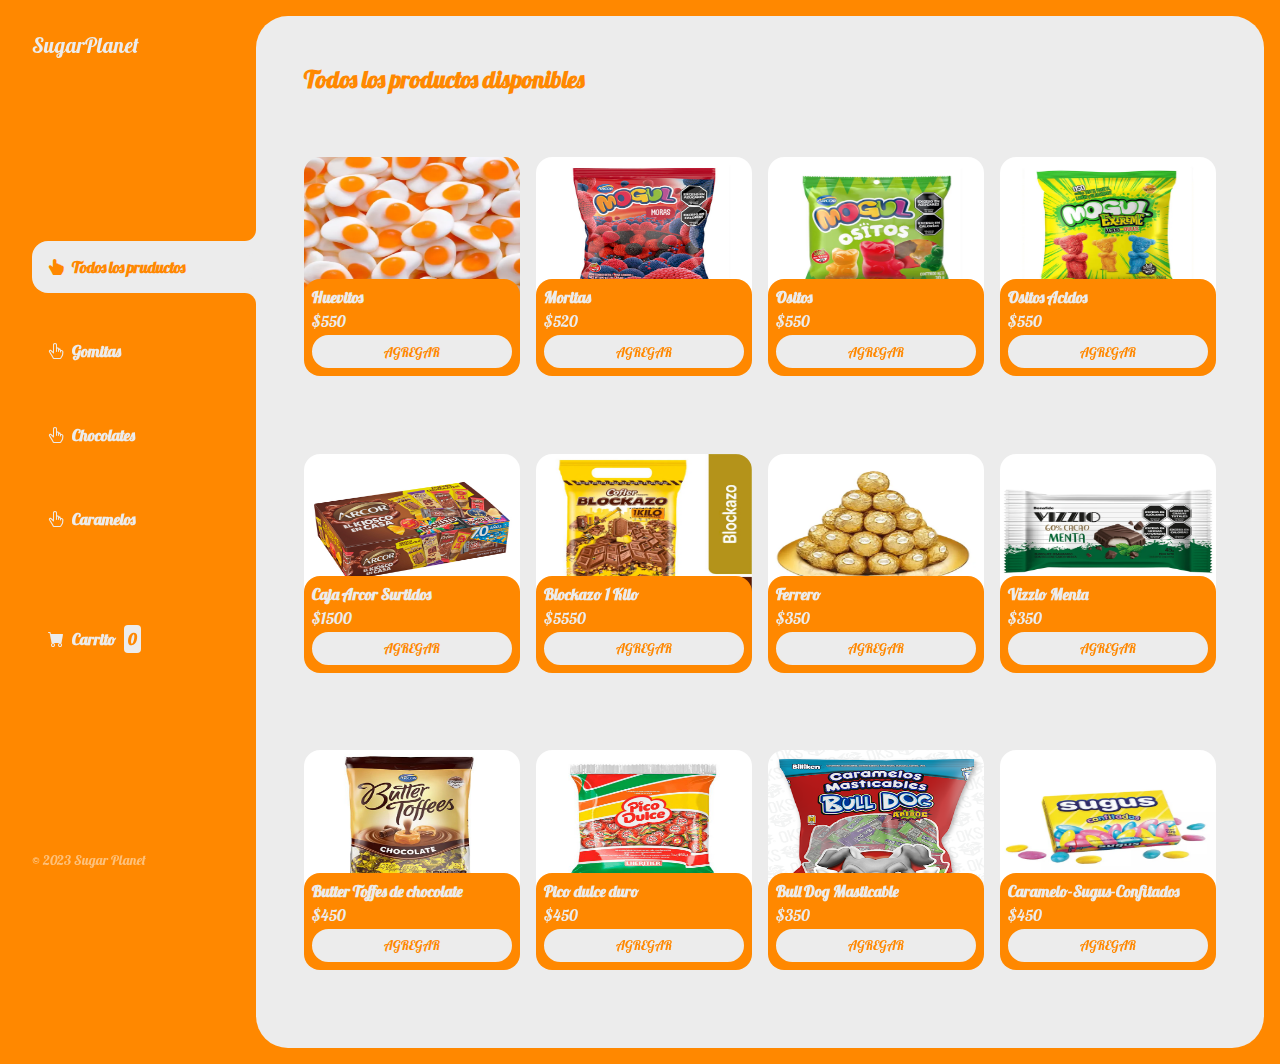
<file: index.html>
<!DOCTYPE html>
<html lang="en">
<head>
    <meta charset="UTF-8">
    <meta name="viewport" content="width=device-width, initial-scale=1.0">
    <title>SugarPlanet</title>
    <link rel="stylesheet" href="https://cdn.jsdelivr.net/npm/bootstrap-icons@1.10.5/font/bootstrap-icons.css">
    <link rel="stylesheet" href="./css/main.css">
</head>
<body>
    
    <div class="wrapper">
        <aside>
            <header>
                <h1 class="logo">SugarPlanet</h1>
            </header>
            <nav>
                <ul class="menu">
                    <li>
                        <button id="todos" class="boton-menu boton-categoria active"><i class="bi bi-hand-index-thumb-fill"></i> Todos los pruductos</button>
                    </li>
                    <li>
                        <button id="gomitas" class="boton-menu boton-categoria"><i class="bi bi-hand-index-thumb"></i> Gomitas</button>
                    </li>
                    <li>
                        <button id="chocolates" class="boton-menu boton-categoria"><i class="bi bi-hand-index-thumb"></i> Chocolates</button>
                    </li>
                    <li>
                        <button id="caramelos" class="boton-menu boton-categoria"><i class="bi bi-hand-index-thumb"></i> Caramelos</button>
                    </li>
                    <li>
                        <a class="boton-menu boton-carrito" href="./carrito.html">
                            <i class="bi bi-cart-fill"></i> Carrito <span id="numerito" class="numerito">0</span>
                        </a>
                    </li>
                </ul>
            </nav>
            <footer>
                <p class="texto-footer">© 2023 Sugar Planet</p>
            </footer>
        </aside>
        <main>
            <h2 class="titulo-principal" id="titulo-principal">Todos los productos disponibles</h2>
            <div id="contenedor-productos" class="contenedor-productos">

            </div>
        </main>
    </div>

    <script src="./js/main.js"></script>
</body>
</html>
</file>
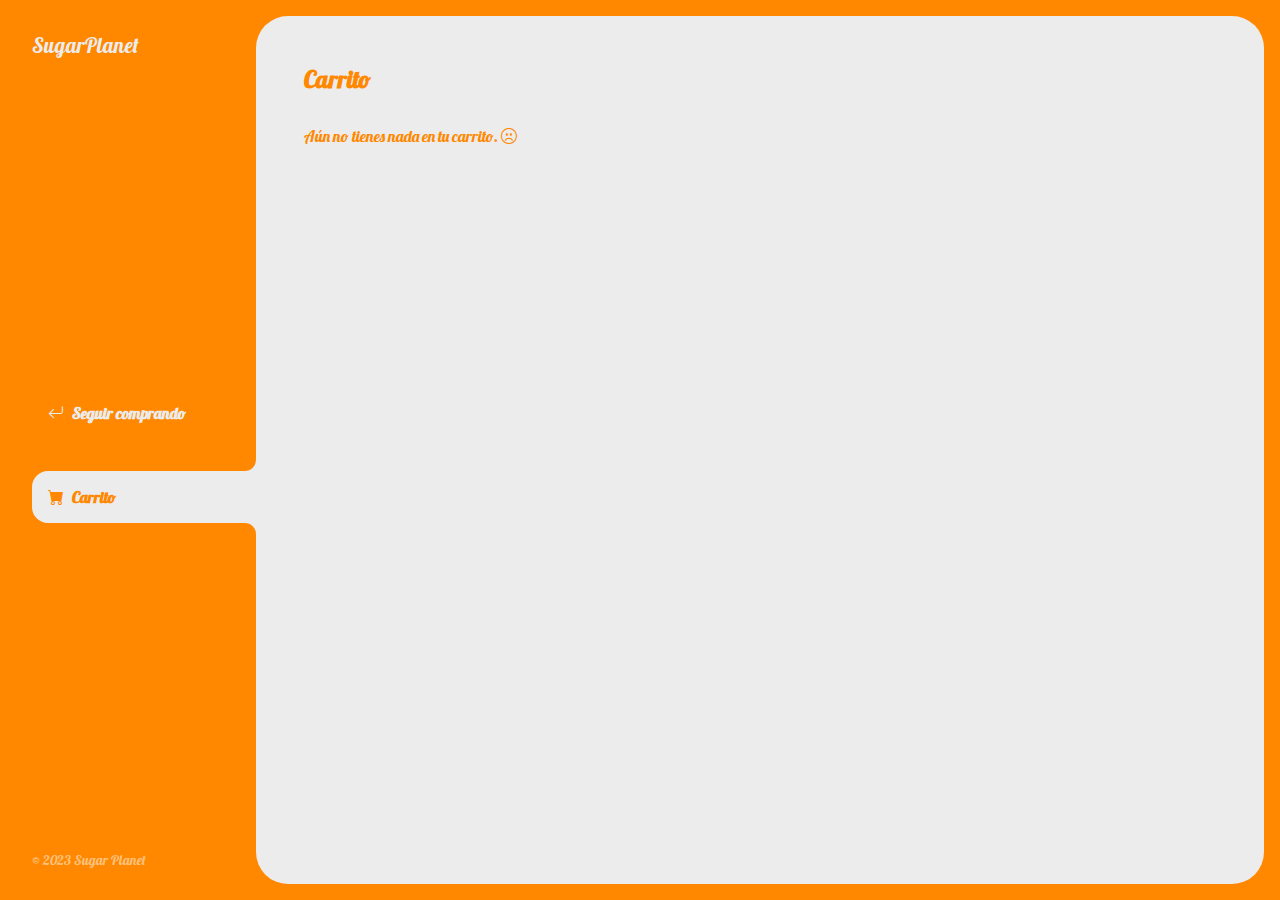
<file: carrito.html>
<!DOCTYPE html>
<html lang="en">
<head>
    <meta charset="UTF-8">
    <meta name="viewport" content="width=device-width, initial-scale=1.0">
    <title>CarritoSugar</title>
    <link rel="stylesheet" href="https://cdn.jsdelivr.net/npm/bootstrap-icons@1.10.5/font/bootstrap-icons.css">
    <link rel="stylesheet" href="./css/main.css">
</head>
<body>
    
    <div class="wrapper">
        <aside>
            <header>
                <h1 class="logo">SugarPlanet</h1>
            </header>
            <nav>
                <ul>
                    <li>
                        <a class="boton-menu boton-volver" href="./index.html">
                            <i class="bi bi-arrow-return-left"></i> Seguir comprando
                        </a>
                    </li>
                    <li>
                        <a class="boton-menu boton-carrito active" href="./carrito.html">
                            <i class="bi bi-cart-fill"></i> Carrito
                        </a>
                    </li>
                </ul>
            </nav>
            <footer>
                <p class="texto-footer">© 2023 Sugar Planet</p>
            </footer>
        </aside>
        <main>
            <h2 class="titulo-principal">Carrito</h2>
            <div class="contenedor-carrito">
                <p id="carrito-vacio" class="carrito-vacio">Aún no tienes nada en tu carrito. <i class="bi bi-emoji-frown"></i></p>

                <div id="carrito-productos" class="carrito-productos disabled">

                </div>

                <div id="carrito-acciones" class="carrito-acciones disabled">
                    <div class="carrito-acciones-izquierda">
                        <button id="carrito-acciones-vaciar" class="carrito-acciones-vaciar">Vaciar carrito</button>
                    </div>
                    <div class="carrito-acciones-derecha">
                        <div class="carrito-acciones-total">
                            <p>Total:</p>
                            <p id="total">$300</p>
                        </div>
                        <button id="carrito-acciones-comprar" class="carrito-acciones-comprar">Comprar ahora</button>
                    </div>
                </div>

                <p id="carrito-comprado" class="carrito-comprado disabled">Muchas Gracias por tu compra, te deseamos un dulce dia <i class="bi bi-emoji-laughing"></i></p>
            </div>
        </main>
    </div>

    <script src="./js/carrito.js"></script>
</body>
</html>
</file>
<file: css/main.css>
@import url('https://fonts.googleapis.com/css2?family=Lobster&display=swap');

:root {
    --clr-main: #ff8800;
    --clr-main-light: #fdc17b;
    --clr-white:#ececec;
    --clr-grey: #e2e2e2;
    --clr-red:#961818;
}

* {
    margin: 0;
    padding: 0;
    box-sizing: border-box;
    font-family: 'Lobster', cursive;
}

h1, h2, h3, h4, h5, h6, p, a, input, textarea, ul {
    margin: 0;
    padding: 0;
}

ul {
    list-style-type: none;
}

a {
    text-decoration: none;
}

.wrapper {
    display: grid;
    grid-template-columns: 1fr 4fr;
    background-color: var(--clr-main);
}

aside {
    padding: 2rem;
    padding-right: 0;
    color: var(--clr-white);
    position: sticky;
    top: 0;
    height: 100vh;
    display: flex;
    flex-direction: column;
    justify-content: space-between;
}

.logo {
    font-weight: 400;
    font-size: 1.3rem;
}

.menu {
    display: flex;
    flex-direction: column;
    gap: 2rem;
}

.boton-menu {
    background-color: transparent;
    border: 0;
    color: var(--clr-white);
    cursor: pointer;
    display: flex;
    align-items: center;
    gap: .5rem;
    font-size: 1rem;
    font-weight: 600;
    padding: 1rem;
    width: 100%;
}

.boton-menu.active {
    background-color: var(--clr-white);
    color: var(--clr-main);
    border-top-left-radius: 1rem;
    border-bottom-left-radius: 1rem;
    position: relative;
}

.boton-menu.active::before{
    content: '';
    position: absolute;
    width: 1rem;
    height: 2rem;
    bottom: 100%;
    right: 0;
    background-color: transparent;
    border-bottom-right-radius: .7rem;
    box-shadow: 0 1rem 0 var(--clr-white);
}

.boton-menu.active::after{
    content: '';
    position: absolute;
    width: 1rem;
    height: 2rem;
    top: 100%;
    right: 0;
    background-color: transparent;
    border-top-right-radius: .7rem;
    box-shadow: 0 -1rem 0 var(--clr-white);
}

.boton-carrito{
    margin-top: 2rem;
}

.numerito {
    background-color: var(--clr-white);
    color: var(--clr-main);
    padding:.25rem;
    border-radius: .25rem;
}

.texto-footer {
    color: var(--clr-main-light);
    font-size: .85rem;
}

main {
    background-color: var(--clr-white);
    margin: 1rem;
    margin-left: 0;
    border-radius: 2rem;
    padding: 3rem;
}

.titulo-principal {
    color: var(--clr-main);
    margin-bottom: 2rem;
}

.contenedor-productos {
    display: grid;
    grid-template-columns: repeat(4, 1fr);
    gap: 1rem;
}

.producto-imagen {
    max-width: 100%;
    max-height: 55%;
    border-radius: 1rem;
}

.producto {
    display: flex;
    flex-direction: column;
    justify-content: center;
}

.producto-detalles {
    background-color: var(--clr-main);
    color: var(--clr-white);
    padding: .5rem;
    border-radius: 1rem;
    margin-top: -2rem;
    position: relative;
    display: flex;
    flex-direction: column;
    gap: .25rem;
}

.producto-titulo {
    font-size: 1rem;
}

.producto-agregar  {
    border: 0;
    background-color: var(--clr-white);
    color: var(--clr-main);
    padding: .4rem;
    text-transform: uppercase;
    border-radius: 2rem;
    cursor: pointer;
    border: 2px solid var(--clr-white);
    transition: background-color .2s, color .2s;
}

.producto-agregar:hover {
    background-color: var(--clr-main);
    color: var(--clr-white);
}



/**mi carrito **/

.contenedor-carrito {
    display: flex;
    flex-direction: column;
    gap: 1.5rem;
}

.carrito-vacio,
.carrito-comprado {
    color: var(--clr-main);
}

.carrito-productos {
    display: flex;
    flex-direction: column;
    gap: 1rem;
}

.carrito-producto {
    display: flex;
    justify-content: space-between;
    align-items: center;
    background-color: var(--clr-grey);
    color: var(--clr-main);
    padding: .5rem;
    padding-right: 1.5rem;
    border-radius: 1rem;
}

.carrito-producto-imagen {
    width: 4rem;
    border-radius: 1rem;
}

.carrito-producto small {
    font-size: .75rem;
}

.carrito-producto-eliminar {
    border: 0;
    background-color: transparent;
    color: var(--clr-red);
    cursor: pointer;
}

.carrito-acciones {
    display: flex;
    justify-content: space-between;
}

.carrito-acciones-vaciar {
    border: 0;
    background-color: var(--clr-grey);
    padding: 1rem;
    border-radius: 1rem;
    color: var(--clr-main);
    text-transform: uppercase;
    cursor: pointer;
}

.carrito-acciones-derecha {
    display: flex;
}

.carrito-acciones-total {
    display: flex;
    background-color: var(--clr-grey);
    padding: 1rem;
    color: var(--clr-main);
    text-transform: uppercase;
    border-top-left-radius: 1rem;
    border-bottom-left-radius: 1rem;
    gap: 1rem;
}

.carrito-acciones-comprar {
    border: 0;
    background-color: var(--clr-main);
    padding: 1rem;
    color: var(--clr-white);
    text-transform: uppercase;
    cursor: pointer;
    border-top-right-radius: 1rem;
    border-bottom-right-radius: 1rem;
}

.disabled {
    display: none;
}
</file>
